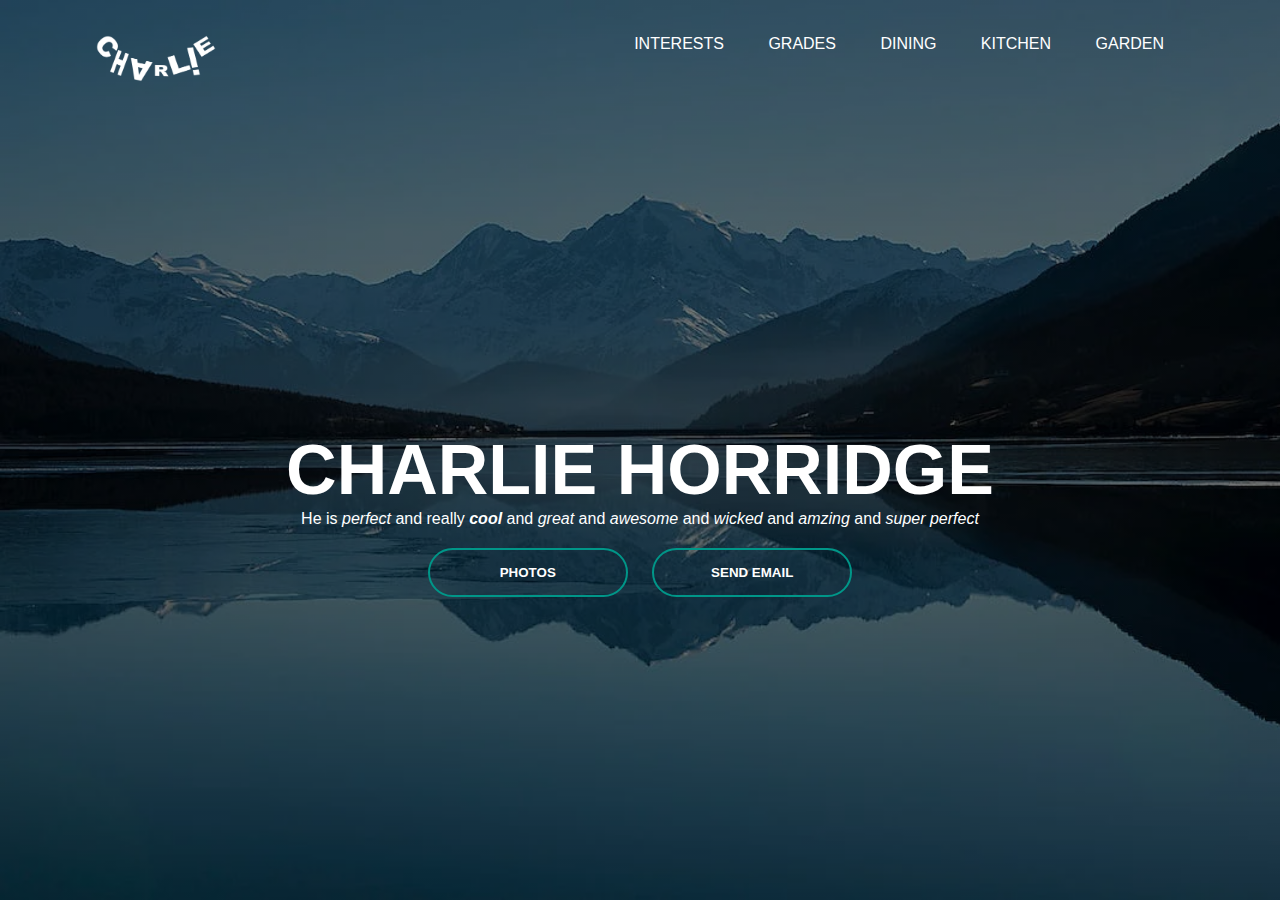
<file: index.html>
<!DOCTYPE html>
<html>
    <head>
        <title>FIRST CSS WEBSITE</title>
        <link rel="stylesheet" href="style.css">
    </head>
    <body>
        <div class="banner">
            <div class="navbar">
                <img src="logo.png" class="logo">
                <ul>
                    <li><a href="interests.html">Interests</a></li>
                    <li><a href="#">Grades</a></li>
                    <li><a href="#">Dining</a></li>
                    <li><a href="#">Kitchen</a></li>
                    <li><a href="#">Garden</a></li>
                </ul>
            </div>
            <div class="content">
                <h1>CHARLIE HORRIDGE</h1>
                <p>He is <i>perfect</i> and really <i><b>cool</b></i> and <i>great</i> and <i>awesome</i> and <i>wicked</i> and <i>amzing</i> and <i>super perfect</i></p>
                <div>
                    <button type="button"><span></span> PHOTOS</button>
                    <button type="button"><span></span>SEND EMAIL</button>
                </div>
            </div>
        </div>
    </body>
</html>
</file>
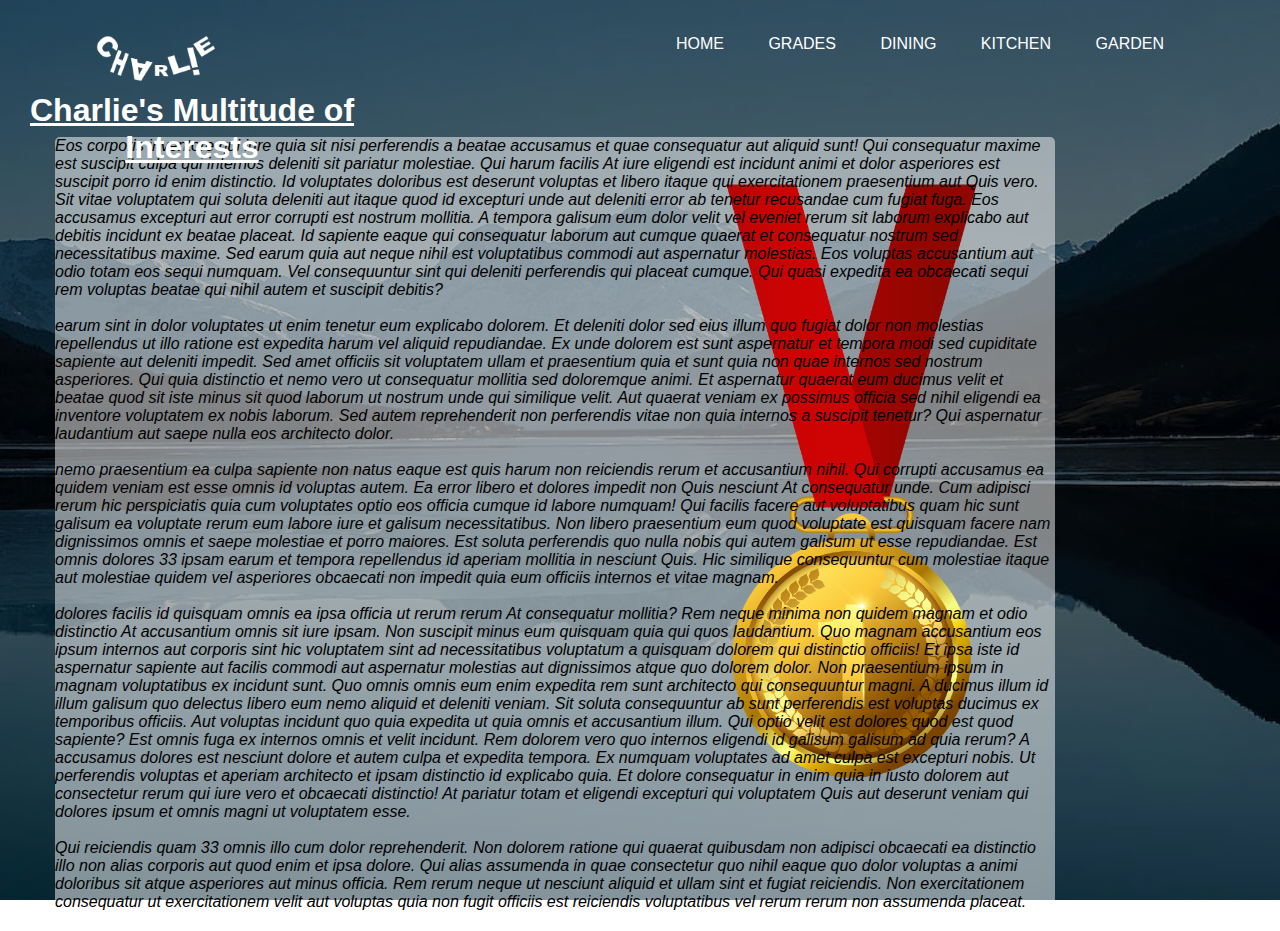
<file: interests.html>
<!DOCTYPE html>
<html>
    <head>
        <title>INTERESTS</title>
        <link rel="stylesheet" href="interests.css">
    </head>
    <body>
        <div class="banner">
            <div class="navbar">
                <img src="logo.png" class="logo">
                <ul>
                    <li><a href="index.html">Home</a></li>
                    <li><a href="#">Grades</a></li>
                    <li><a href="#">Dining</a></li>
                    <li><a href="#">Kitchen</a></li>
                    <li><a href="#">Garden</a></li>
                </ul>
            </div>
            <div class="content">
                <h1> <u>Charlie's Multitude of Interests</u></h1>
                <p> <i> Eos corporis inventore qui iure quia sit nisi perferendis a beatae accusamus et quae consequatur aut aliquid sunt! Qui consequatur maxime est suscipit culpa qui internos deleniti sit pariatur molestiae. Qui harum facilis At iure eligendi est incidunt animi et dolor asperiores est suscipit porro id enim distinctio. Id voluptates doloribus est deserunt voluptas et libero itaque qui exercitationem praesentium aut Quis vero. Sit vitae voluptatem qui soluta deleniti aut itaque quod id excepturi unde aut deleniti error ab tenetur recusandae cum fugiat fuga. Eos accusamus excepturi aut error corrupti est nostrum mollitia. A tempora galisum eum dolor velit vel eveniet rerum sit laborum explicabo aut debitis incidunt ex beatae placeat. Id sapiente eaque qui consequatur laborum aut cumque quaerat et consequatur nostrum sed necessitatibus maxime. Sed earum quia aut neque nihil est voluptatibus commodi aut aspernatur molestias. Eos voluptas accusantium aut odio totam eos sequi numquam. Vel consequuntur sint qui deleniti perferendis qui placeat cumque. Qui quasi expedita ea obcaecati sequi rem voluptas beatae qui nihil autem et suscipit debitis? <br /> <br /> earum sint in dolor voluptates ut enim tenetur eum explicabo dolorem. Et deleniti dolor sed eius illum quo fugiat dolor non molestias repellendus ut illo ratione est expedita harum vel aliquid repudiandae. Ex unde dolorem est sunt aspernatur et tempora modi sed cupiditate sapiente aut deleniti impedit. Sed amet officiis sit voluptatem ullam et praesentium quia et sunt quia non quae internos sed nostrum asperiores. Qui quia distinctio et nemo vero ut consequatur mollitia sed doloremque animi. Et aspernatur quaerat eum ducimus velit et beatae quod sit iste minus sit quod laborum ut nostrum unde qui similique velit. Aut quaerat veniam ex possimus officia sed nihil eligendi ea inventore voluptatem ex nobis laborum. Sed autem reprehenderit non perferendis vitae non quia internos a suscipit tenetur? Qui aspernatur laudantium aut saepe nulla eos architecto dolor.<br /> <br /> nemo praesentium ea culpa sapiente non natus eaque est quis harum non reiciendis rerum et accusantium nihil. Qui corrupti accusamus ea quidem veniam est esse omnis id voluptas autem. Ea error libero et dolores impedit non Quis nesciunt At consequatur unde. Cum adipisci rerum hic perspiciatis quia cum voluptates optio eos officia cumque id labore numquam! Qui facilis facere aut voluptatibus quam hic sunt galisum ea voluptate rerum eum labore iure et galisum necessitatibus. Non libero praesentium eum quod voluptate est quisquam facere nam dignissimos omnis et saepe molestiae et porro maiores. Est soluta perferendis quo nulla nobis qui autem galisum ut esse repudiandae. Est omnis dolores 33 ipsam earum et tempora repellendus id aperiam mollitia in nesciunt Quis. Hic similique consequuntur cum molestiae itaque aut molestiae quidem vel asperiores obcaecati non impedit quia eum officiis internos et vitae magnam. <br /> <br /> dolores facilis id quisquam omnis ea ipsa officia ut rerum rerum At consequatur mollitia? Rem neque minima non quidem magnam et odio distinctio At accusantium omnis sit iure ipsam. Non suscipit minus eum quisquam quia qui quos laudantium. Quo magnam accusantium eos ipsum internos aut corporis sint hic voluptatem sint ad necessitatibus voluptatum a quisquam dolorem qui distinctio officiis! Et ipsa iste id aspernatur sapiente aut facilis commodi aut aspernatur molestias aut dignissimos atque quo dolorem dolor. Non praesentium ipsum in magnam voluptatibus ex incidunt sunt. Quo omnis omnis eum enim expedita rem sunt architecto qui consequuntur magni. A ducimus illum id illum galisum quo delectus libero eum nemo aliquid et deleniti veniam. Sit soluta consequuntur ab sunt perferendis est voluptas ducimus ex temporibus officiis. Aut voluptas incidunt quo quia expedita ut quia omnis et accusantium illum. Qui optio velit est dolores quod est quod sapiente? Est omnis fuga ex internos omnis et velit incidunt. Rem dolorem vero quo internos eligendi id galisum galisum ad quia rerum? A accusamus dolores est nesciunt dolore et autem culpa et expedita tempora. Ex numquam voluptates ad amet culpa est excepturi nobis. Ut perferendis voluptas et aperiam architecto et ipsam distinctio id explicabo quia. Et dolore consequatur in enim quia in iusto dolorem aut consectetur rerum qui iure vero et obcaecati distinctio! At pariatur totam et eligendi excepturi qui voluptatem Quis aut deserunt veniam qui dolores ipsum et omnis magni ut voluptatem esse. <br /> <br />Qui reiciendis quam 33 omnis illo cum dolor reprehenderit. Non dolorem ratione qui quaerat quibusdam non adipisci obcaecati ea distinctio illo non alias corporis aut quod enim et ipsa dolore. Qui alias assumenda in quae consectetur quo nihil eaque quo dolor voluptas a animi doloribus sit atque asperiores aut minus officia. Rem rerum neque ut nesciunt aliquid et ullam sint et fugiat reiciendis. Non exercitationem consequatur ut exercitationem velit aut voluptas quia non fugit officiis est reiciendis voluptatibus vel rerum rerum non assumenda placeat. </i></p>

            </div>
            <img src="medal.png" class="medal">
    </body>
</html>
</file>
<file: style.css>
*{
    margin:0;
    padding:0;
    font-family: sans-serif;
}
.banner{
    width: 100%;
    height:100vh;
    background-image: linear-gradient(rgba(0,0,0,0.5),rgba(0,0,0,0.5)), url(background.jpg);
    background-size: cover;
    background-position: centre;
}
.navbar{
    width: 85%;
    margin: auto;
    padding: 35px 0;
    display: flex;
    text-align: center;
    justify-content: space-between;
}
.logo{
    width: 120px;
    cursor: pointer;
}
.navbar ul li{
    list-style: none;
    display: inline-block;
    margin: 0 20px;
    position: relative;
}
.navbar ul li a{
    text-decoration: none;
    color: #fff;
    text-transform: uppercase;
}
.navbar ul li:after{
    content: '';
    height: 3px;
    width: 0%;
    background: #009688;
    position: absolute;
    left: 0;
    bottom: -10px;
    transition: 0.5s;
}
.navbar ul li:hover:after{
    width: 100%;
}
.content{
    width: 100%;
    position: absolute;
    top: 50%;
    transform: translateY(-100px);
    text-align: center;
    color: #fff;

}
.content h1{
    font-size: 70px;
    margin-top: 80px;
}
.conent p{
    margin: 20px auto;
    font-weight: 100;
    line-height: 25px;
}
button{
    width:200px;
    padding:15px 0;
    text-align: center;
    margin: 20px 10px;
    border-radius: 25px;
    font-weight: bold;
    border: 2px solid #009688;
    background: transparent;
    color: #fff;
    cursor: pointer;
    position: relative;
    overflow: hidden;
}
span{
    background: #009688;
    height:100%;
    width:100%;
    border-radius: 25px;
    position: absolute;
    left: 0;
    bottom: 0;
    z-index: -1;
    width:0%;
    transition:0.5s;
}
button:hover span{
    width: 100%;
}
button:hover{
     border: none;
}
</file>
<file: interests.css>
*{
    margin:0;
    padding:0;
    font-family: sans-serif;
}
.banner{
    width: 100%;
    height:100vh;
    background-image: linear-gradient(rgba(0,0,0,0.5),rgba(0,0,0,0.5)), url(background.jpg);
    background-size: cover;
    background-position: centre;
}
.navbar{
    width: 85%;
    margin: auto;
    padding: 35px 0;
    display: flex;
    text-align: center;
    justify-content: space-between;
}
.logo{
    width: 120px;
    cursor: pointer;
}
.navbar ul li{
    list-style: none;
    display: inline-block;
    margin: 0 20px;
    position: relative;
}
.navbar ul li a{
    text-decoration: none;
    color: #fff;
    text-transform: uppercase;
}
.navbar ul li:after{
    content: '';
    height: 3px;
    width: 0%;
    background: #009688;
    position: absolute;
    left: 0;
    bottom: -10px;
    transition: 0.5s;
}
.navbar ul li:hover:after{
    width: 100%;
}
.content h1{
    width:30%;
    color: #fff;
    position: absolute;
    text-align: center;
    margin-top: -45px;

}
.content p{
    max-width: 1000px;
    color: rgba(0,0,0);
    margin: 20px 55px;
    background-color: rgba(255,255,255,0.5);
    border: rgba(255,255,255,0.5);
    border-radius: 5px

}
.medal{
    max-width: 600px;
    max-height:600px;
    float: right;
    margin-top: -750px;
    margin-right: 300px;
}
</file>
